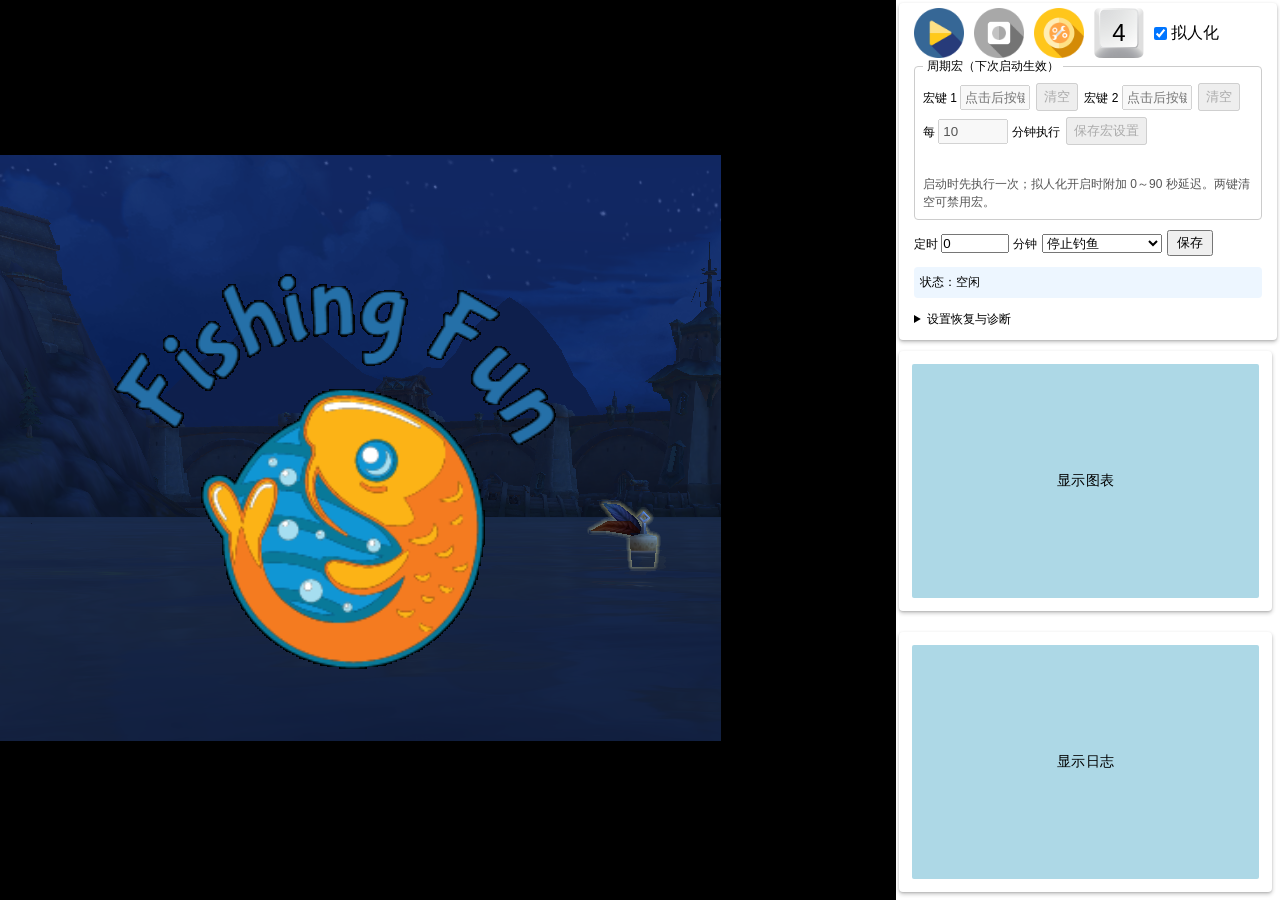
<file: crates/gui/ui/index.html>
<!DOCTYPE html>
<html lang="zh">
<head>
  <meta charset="UTF-8" />
  <title>Google Chrome</title>
  <link rel="stylesheet" href="style.css" />
</head>
<body>
  <!-- 主网格：预览与设置分栏，右列至少 360px -->
  <div id="root">
    <!-- 左侧：截图预览区（跨两行，黑色背景 DockPanel 等价） -->
    <div id="previewArea">
      <div id="previewInner">
        <img id="screenshot" src="assets/preview.png" alt="" />
        <!-- Looting 重影文字（白层 + 红层错位） -->
        <div id="lootingOverlay" class="hidden">
          <div class="loot-text loot-white">拾取中...</div>
          <div class="loot-text loot-red">拾取中...</div>
        </div>
      </div>
      <!-- 飞鱼动画层（ZIndex 100） -->
      <div id="fishLayer"></div>
    </div>

    <!-- 右上：工具按钮卡 -->
    <div class="card" id="toolbarCard">
      <button id="btnPlay" class="tool-btn" title="开始后请在 60 秒内切回游戏窗口，等待期间可停止">
        <img id="playImg" src="assets/play.png" alt="Start" />
        <img id="playImgDisabled" src="assets/play_disabled.png" alt="" class="hidden" />
      </button>
      <button id="btnStop" class="tool-btn" title="停止" disabled>
        <img id="stopImg" src="assets/stop.png" alt="Stop" class="hidden" />
        <img id="stopImgDisabled" src="assets/stop_disabled.png" alt="" />
      </button>
      <button id="btnSettings" class="tool-btn" title="颜色设置">
        <img src="assets/settings.png" alt="Settings" />
      </button>
      <button id="btnCastKey" class="tool-btn" title="抛竿按键 - 点击修改">
        <img src="assets/Button.png" alt="" class="castkey-bg" />
        <input id="castKeyInput" maxlength="1" value="4" autocomplete="off" />
      </button>
      <!-- 拟人化节奏开关（扩展功能，持久化到 settings.json，下次启动生效） -->
      <label id="humanizeLabel" title="下次启动生效：随机反应延迟、抛竿停顿、周期休息、宏键抖动和鼠标移动">
        <input type="checkbox" id="humanizeToggle" checked />
        <span>拟人化</span>
      </label>
      <p id="startupStatus" role="status" aria-live="polite" hidden></p>
      <fieldset id="macroPanel" disabled>
        <legend>周期宏（下次启动生效）</legend>
        <div class="macro-row">
          <div class="macro-key"><label>宏键 1 <input id="macroKey1" type="text" readonly placeholder="点击后按键" aria-label="宏键 1，点击后按键" /></label><button id="clearMacroKey1" type="button">清空</button></div>
          <div class="macro-key"><label>宏键 2 <input id="macroKey2" type="text" readonly placeholder="点击后按键" aria-label="宏键 2，点击后按键" /></label><button id="clearMacroKey2" type="button">清空</button></div>
        </div>
        <div class="macro-row">
          <label>每 <input id="macroMinutes" type="number" min="1" max="10080" step="1" value="10" /> 分钟执行</label>
          <button id="saveMacro" type="button">保存宏设置</button>
          <span id="macroSaveStatus" role="status"></span>
        </div>
        <p>启动时先执行一次；拟人化开启时附加 0～90 秒延迟。两键清空可禁用宏。</p>
      </fieldset>
      <div id="schedulePanel" title="定时动作在本次启动后计时">
        <label>定时 <input id="scheduleMinutes" type="number" min="0" max="10080" step="1" value="0" /> 分钟</label>
        <select id="scheduleAction">
          <option value="stop_fishing">停止钓鱼</option>
          <option value="close_wow">关闭魔兽世界</option>
          <option value="shutdown">关闭电脑</option>
        </select>
        <button id="saveSchedule" type="button">保存</button>
      </div>
      <div id="runtimeStatus" role="status" aria-live="polite">状态：空闲</div>
      <details id="diagnosticsPanel">
        <summary>设置恢复与诊断</summary>
        <p id="recoveryWarning" role="alert"></p>
        <p>导入或恢复前请先停止钓鱼。原配置会自动备份。</p>
        <div class="settings-actions">
          <button id="exportSettings" type="button">导出设置</button>
          <button id="importSettings" type="button">导入设置</button>
          <button id="resetSettings" type="button">恢复默认值</button>
          <button id="exportDiagnostics" type="button">导出诊断</button>
          <input id="settingsFile" type="file" accept=".json,application/json" hidden />
        </div>
        <p id="settingsResult" role="status"></p>
        <pre id="diagnosticsText"></pre>
      </details>
    </div>

    <!-- 右下：图表 Flipper + 日志 Flipper -->
    <div id="cardGrid">
      <!-- Flipper 1：振幅图表 -->
      <div class="flipper flipped" id="graphFlipper">
        <div class="flipper-inner">
          <div class="flipper-face flipper-front card">
            <button class="flipper-header" data-flip="graphFlipper">
              <svg viewBox="0 0 24 24" width="24" height="24"><path fill="currentColor" d="M19,6.41L17.59,5L12,10.59L6.41,5L5,6.41L10.59,12L5,17.59L6.41,19L12,13.41L17.59,19L19,17.59L13.41,12L19,6.41Z"/></svg>
              <span>浮漂振幅图表</span>
            </button>
            <canvas id="chartCanvas"></canvas>
          </div>
          <div class="flipper-face flipper-back card">
            <button class="show-btn" data-flip="graphFlipper">显示图表</button>
          </div>
        </div>
      </div>

      <!-- Flipper 2：日志 -->
      <div class="flipper flipped" id="logFlipper">
        <div class="flipper-inner">
          <div class="flipper-face flipper-front card">
            <button class="flipper-header" data-flip="logFlipper">
              <svg viewBox="0 0 24 24" width="24" height="24"><path fill="currentColor" d="M19,6.41L17.59,5L12,10.59L6.41,5L5,6.41L10.59,12L5,17.59L6.41,19L12,13.41L17.59,19L19,17.59L13.41,12L19,6.41Z"/></svg>
              <span>日志</span>
            </button>
            <div id="logList"></div>
          </div>
          <div class="flipper-face flipper-back card">
            <button class="show-btn" data-flip="logFlipper">显示日志</button>
          </div>
        </div>
      </div>
    </div>
  </div>

  <script src="common.js"></script>
  <script src="chart.js"></script>
  <script src="anim.js"></script>
  <script src="app.js"></script>
</body>
</html>
</file>
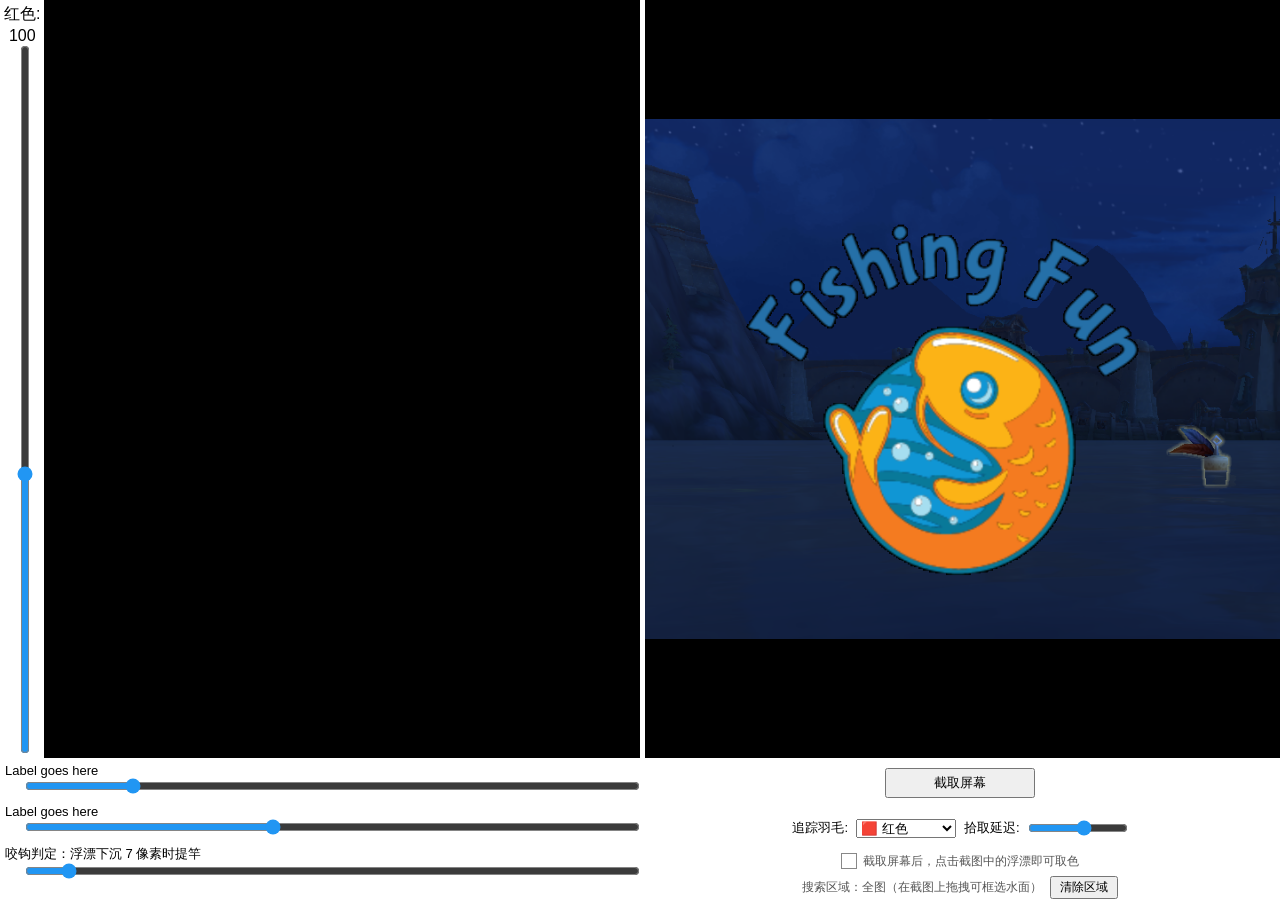
<file: crates/gui/ui/colour.html>
<!DOCTYPE html>
<html lang="zh">
<head>
  <meta charset="UTF-8" />
  <title>颜色配置</title>
  <link rel="stylesheet" href="colour.css" />
</head>
<body>
  <!-- Grid：行 star/Auto，列 41:91:132 -->
  <div id="root">
    <!-- 左：色值标签 + 垂直滑条 + 颜色立方图 -->
    <div id="leftPane">
      <div id="cubeLeft">
        <div id="colourLabel">红色:</div>
        <div id="labelRed">100</div>
        <input id="findColour" type="range" min="0" max="255" value="100" orient="vertical" />
      </div>
      <canvas id="cubeCanvas" width="256" height="256"></canvas>
    </div>

    <!-- 右：WoW 截图（匹配像素高亮；单击取色，拖拽框选搜索区域） -->
    <canvas id="wowCanvas" title="单击取色；按住拖拽框选水面搜索区域"></canvas>
    <img id="wowPlaceholder" src="assets/preview.png" alt="" />

    <!-- 底部左：乘数滑条 × 2 + 咬钩判定 -->
    <div id="bottomLeft">
      <div class="slider-block">
        <div id="labelColourMultiplier" class="slider-text">Label goes here</div>
        <input id="colourMultiplier" type="range" min="0" max="300" value="50" />
      </div>
      <div class="slider-block">
        <div id="labelColourClosenessMultiplier" class="slider-text">Label goes here</div>
        <input id="colourClosenessMultiplier" type="range" min="0" max="500" value="200" />
      </div>
      <div class="slider-block">
        <div id="labelStrike" class="slider-text">咬钩判定：浮漂下沉 7 像素时提竿</div>
        <input id="strikeValue" type="range" min="1" max="100" value="7" />
      </div>
    </div>

    <!-- 底部右：Capture + Watch Feather + Loot Delay + 取色显示 -->
    <div id="bottomRight">
      <button id="btnCapture">截取屏幕</button>
      <div id="bottomRow">
        <label>追踪羽毛:</label>
        <select id="cmbColors">
          <option value="Blue">🟦 蓝色</option>
          <option value="Red" selected>🟥 红色</option>
        </select>
        <label>拾取延迟:</label>
        <input id="lootDelay" type="range" min="0" max="3500" value="2000" />
      </div>
      <div id="pickRow">
        <div id="pickSwatch"></div>
        <span id="pickInfo">截取屏幕后，点击截图中的浮漂即可取色</span>
      </div>
      <div id="regionRow">
        <span id="regionInfo">搜索区域：全图（在截图上拖拽可框选水面）</span>
        <button id="btnClearRegion" type="button">清除区域</button>
      </div>
    </div>
  </div>

  <script src="common.js"></script>
  <script src="colour.js"></script>
</body>
</html>
</file>
<file: crates/gui/ui/style.css>
/* FishingFun 主窗口 — WPF MaterialDesignInXAML 复刻（当前行为见仓库 docs/ui.md） */

* { margin: 0; padding: 0; box-sizing: border-box; }

html, body {
  width: 100%; height: 100%;
  background: #FFFFFF;
  font-family: "Segoe UI", "Microsoft YaHei", sans-serif;
  overflow: hidden;
  user-select: none;
}

.hidden { display: none !important; }

/* 主网格：预览与设置分栏，右栏至少 360px 以容纳宏设置。 */
#root {
  display: grid;
  grid-template-rows: auto minmax(0, 1fr);
  grid-template-columns: 7fr minmax(360px, 3fr);
  width: 100%; height: 100%;
}

/* ---------- 左侧预览区（跨两行） ---------- */
#previewArea {
  grid-row: 1 / 3;
  grid-column: 1;
  background: #000;
  position: relative;
  overflow: hidden;
}

#previewInner {
  position: absolute;
  inset: 0;
  display: flex;
  align-items: center;      /* VerticalAlignment=Center */
  justify-content: flex-start; /* HorizontalAlignment=Left */
}

#screenshot {
  margin-top: -4px;          /* Margin 0,-4,0,0 */
  max-width: 100%;
  image-rendering: auto;     /* HighQuality 缩放 */
}

/* Looting 重影文字 */
#lootingOverlay {
  position: absolute;
  inset: 0;
  pointer-events: none;
}
.loot-text {
  position: absolute;
  top: 40%;
  font-size: 48px;
  font-weight: bold;
}
.loot-white { color: #fff; left: 40px; }
.loot-red   { color: #f00; left: 35px; margin-top: 5px; }

/* 飞鱼层 */
#fishLayer {
  position: absolute;
  inset: 0;
  z-index: 100;
  pointer-events: none;
  overflow: hidden;
}
#fishLayer img {
  position: absolute;
  width: 100px; height: 100px;
}

/* ---------- Material Card ---------- */
.card {
  background: #fff;
  border-radius: 4px;
  box-shadow: 0 2px 4px rgba(0,0,0,.24), 0 1px 2px rgba(0,0,0,.12);
  margin: 3px;
  padding: 5px;
  overflow: hidden;
}

/* ---------- 工具按钮卡 ---------- */
#toolbarCard {
  grid-row: 1;
  grid-column: 2;
  display: flex;
  flex-wrap: wrap;
  align-items: flex-start;
  max-height: 65vh;
  overflow-y: auto;
}

.tool-btn {
  width: 50px; height: 50px;
  margin-left: 10px;
  padding: 0;
  border: none;
  background: transparent;
  cursor: pointer;
  position: relative;
}
.tool-btn:disabled { cursor: default; }
.tool-btn img {
  width: 100%; height: 100%;
  object-fit: contain;
  display: block;
}
.tool-btn .castkey-bg { position: absolute; inset: 0; }

/* 拟人化开关（扩展功能）：与工具按钮同行右对齐 */
#humanizeLabel {
  display: flex;
  align-items: center;
  gap: 4px;
  margin-left: 10px;
  height: 50px;
  cursor: pointer;
  user-select: none;
}
#humanizeToggle { cursor: pointer; }

#startupStatus {
  width: calc(100% - 20px);
  margin: 0 8px 8px 10px;
  padding: 8px;
  border: 1px solid #c5a75a;
  border-radius: 4px;
  background: #fff8df;
  color: #614800;
  font-size: 13px;
  line-height: 1.5;
}

#macroPanel {
  width: calc(100% - 20px);
  min-width: 0;
  margin: 0 8px 10px 10px;
  padding: 8px;
  border: 1px solid #ccc;
  border-radius: 4px;
  font-size: 12px;
}
#macroPanel legend { padding: 0 4px; }
.macro-row { display: flex; flex-wrap: wrap; align-items: center; gap: 6px; margin-bottom: 6px; }
.macro-key { display: flex; align-items: center; gap: 6px; }
#macroPanel input { width: 70px; padding: 3px; }
#macroPanel input[readonly] { cursor: pointer; }
#macroPanel button { padding: 3px 6px; }
#macroPanel p { color: #555; line-height: 1.5; }
#macroSaveStatus { flex-basis: 100%; min-height: 18px; color: #27632a; }

#schedulePanel {
  display: flex;
  flex-wrap: wrap;
  align-items: center;
  gap: 5px;
  margin: 0 8px 5px 10px;
  width: 100%;
  font-size: 12px;
}
#scheduleMinutes { width: 68px; }
#scheduleAction { min-width: 120px; }
#saveSchedule { padding: 2px 8px; }

#runtimeStatus, #diagnosticsPanel { width: calc(100% - 20px); margin: 6px 10px; font-size: 12px; line-height: 1.6; }
#runtimeStatus { background: #edf6ff; padding: 6px; border-radius: 4px; }
#diagnosticsPanel summary { cursor: pointer; }
#diagnosticsPanel p { margin: 5px 0; }
#recoveryWarning { color: #a00000; }
.settings-actions { display: flex; flex-wrap: wrap; gap: 5px; }
.settings-actions button { padding: 4px 6px; }
#diagnosticsText { white-space: pre-wrap; overflow-wrap: anywhere; user-select: text; }
#screenshot { max-height: 100%; object-fit: contain; }

/* 按键绑定文本框（KeyBindChooser：FontSize 24、透明、居中） */
#castKeyInput {
  position: relative;
  width: 100%; height: 100%;
  border: none;
  background: transparent;
  color: #000;
  font-size: 24px;
  text-align: center;
  outline: none;
  margin-bottom: 10px;
}

/* ---------- 右侧卡片区 ---------- */
#cardGrid {
  grid-row: 2;
  grid-column: 2;
  display: grid;
  grid-template-rows: minmax(60px, 1fr) minmax(60px, 1fr);
  margin: 5px 5px 5px 0;
  row-gap: 15px;                    /* Flipper Margin 0 15 0 0 */
}

/* ---------- Flipper（3D 翻面） ---------- */
.flipper { perspective: 1200px; min-height: 0; }
.flipper-inner {
  position: relative;
  width: 100%; height: 100%;
  transform-style: preserve-3d;
  transition: transform .4s ease;   /* MaterialDesign Flipper 动效 */
}
.flipper.flipped .flipper-inner { transform: rotateY(180deg); }

.flipper-face {
  position: absolute;
  inset: 0;
  backface-visibility: hidden;
  display: flex;
  flex-direction: column;
}
.flipper-back { transform: rotateY(180deg); }

/* ColorZone 头部（LightBlue + 工具按钮样式） */
.flipper-header {
  display: flex;
  align-items: center;
  gap: 8px;
  background: #ADD8E6;              /* LightBlue */
  border: none;
  padding: 6px;
  cursor: pointer;
  font-size: 14px;
  color: rgba(0,0,0,.87);
  text-align: left;
}

.flipper-front > :last-child { flex: 1; min-height: 0; }

.show-btn {
  flex: 1;
  margin: 8px;
  border: none;
  background: #ADD8E6;
  font-size: 14px;
  letter-spacing: .5px;
  cursor: pointer;
  border-radius: 2px;
}
.show-btn:hover { filter: brightness(.95); }

#chartCanvas { width: 100%; height: 100%; display: block; }

/* ---------- 日志列表 ---------- */
#logList {
  overflow-y: auto;
  margin-left: 5px;
  font-size: 13px;
}
.log-row {
  display: grid;
  grid-template-columns: auto auto 1fr;
  column-gap: 5px;
  align-items: start;
}
.log-time, .log-index { font-weight: bold; white-space: nowrap; }
.log-msg { overflow-wrap: break-word; }
</file>
<file: crates/gui/ui/colour.css>
/* Colour Explorer — ColourConfiguration.xaml 复刻（当前行为见仓库 docs/ui.md） */

* { margin: 0; padding: 0; box-sizing: border-box; }

html, body {
  width: 100%; height: 100%;
  background: #fff;
  font-family: "Segoe UI", "Microsoft YaHei", sans-serif;
  overflow: hidden;
}

/* 行比例为 star/Auto，列比例 41:91:132 ≈ 15.5%/34.5%/50% */
#root {
  display: grid;
  grid-template-rows: 1fr auto;
  grid-template-columns: 41fr 91fr 132fr;
  width: 100%; height: 100%;
}

#leftPane {
  grid-column: 1 / 3;
  display: grid;
  grid-template-columns: auto 1fr;
  grid-template-rows: auto auto 1fr;
  min-height: 0;
}
#cubeLeft {
  grid-row: 1 / 4;
  display: flex;
  flex-direction: column;
  align-items: center;
  padding: 4px;
}
#colourLabel { font-weight: normal; }
#labelRed { margin-top: 2px; }

/* 垂直滑条（accent-color 近似原版蓝色前景） */
#findColour {
  writing-mode: vertical-lr;
  direction: rtl;
  flex: 1;
  margin-left: 5px;
  accent-color: #2196F3;
}

#cubeCanvas {
  grid-column: 2;
  grid-row: 1 / 4;
  width: 100%; height: 100%;
  object-fit: contain;
  background: #000;
}

#wowCanvas, #wowPlaceholder {
  grid-column: 3;
  grid-row: 1;
  width: 100%; height: 100%;
  object-fit: contain;
  margin: 0 5px;
  background: #000;
}
#wowCanvas { display: none; }

#bottomLeft {
  grid-column: 1 / 3;
  grid-row: 2;
  margin: 5px 0 0 5px;
  display: flex;
  flex-direction: column;
}
.slider-block { display: flex; flex-direction: column; }
.slider-text { font-size: 13px; overflow-wrap: break-word; }
.slider-block input[type="range"] {
  margin: 0 0 10px 20px;
  accent-color: #2196F3;
}

#bottomRight {
  grid-column: 3;
  grid-row: 2;
  display: grid;
  grid-template-rows: 50px 40px 26px 26px;
  justify-items: center;
}
#btnCapture { width: 150px; height: 30px; margin-top: 10px; cursor: pointer; }
#bottomRow {
  display: flex;
  align-items: center;
  gap: 8px;
  font-size: 13px;
}
#cmbColors { width: 100px; }
#lootDelay { width: 100px; accent-color: #2196F3; }

/* 点击取色 */
#wowCanvas { cursor: crosshair; }
#pickRow {
  display: flex;
  align-items: center;
  gap: 6px;
  font-size: 12px;
  color: #555;
}
#pickSwatch {
  width: 16px; height: 16px;
  border: 1px solid #888;
  flex: none;
}

/* 搜索区域框选（F3） */
#regionRow {
  display: flex;
  align-items: center;
  gap: 8px;
  font-size: 12px;
  color: #555;
}
#regionRow button {
  font-size: 12px;
  padding: 1px 8px;
  cursor: pointer;
}
</file>
